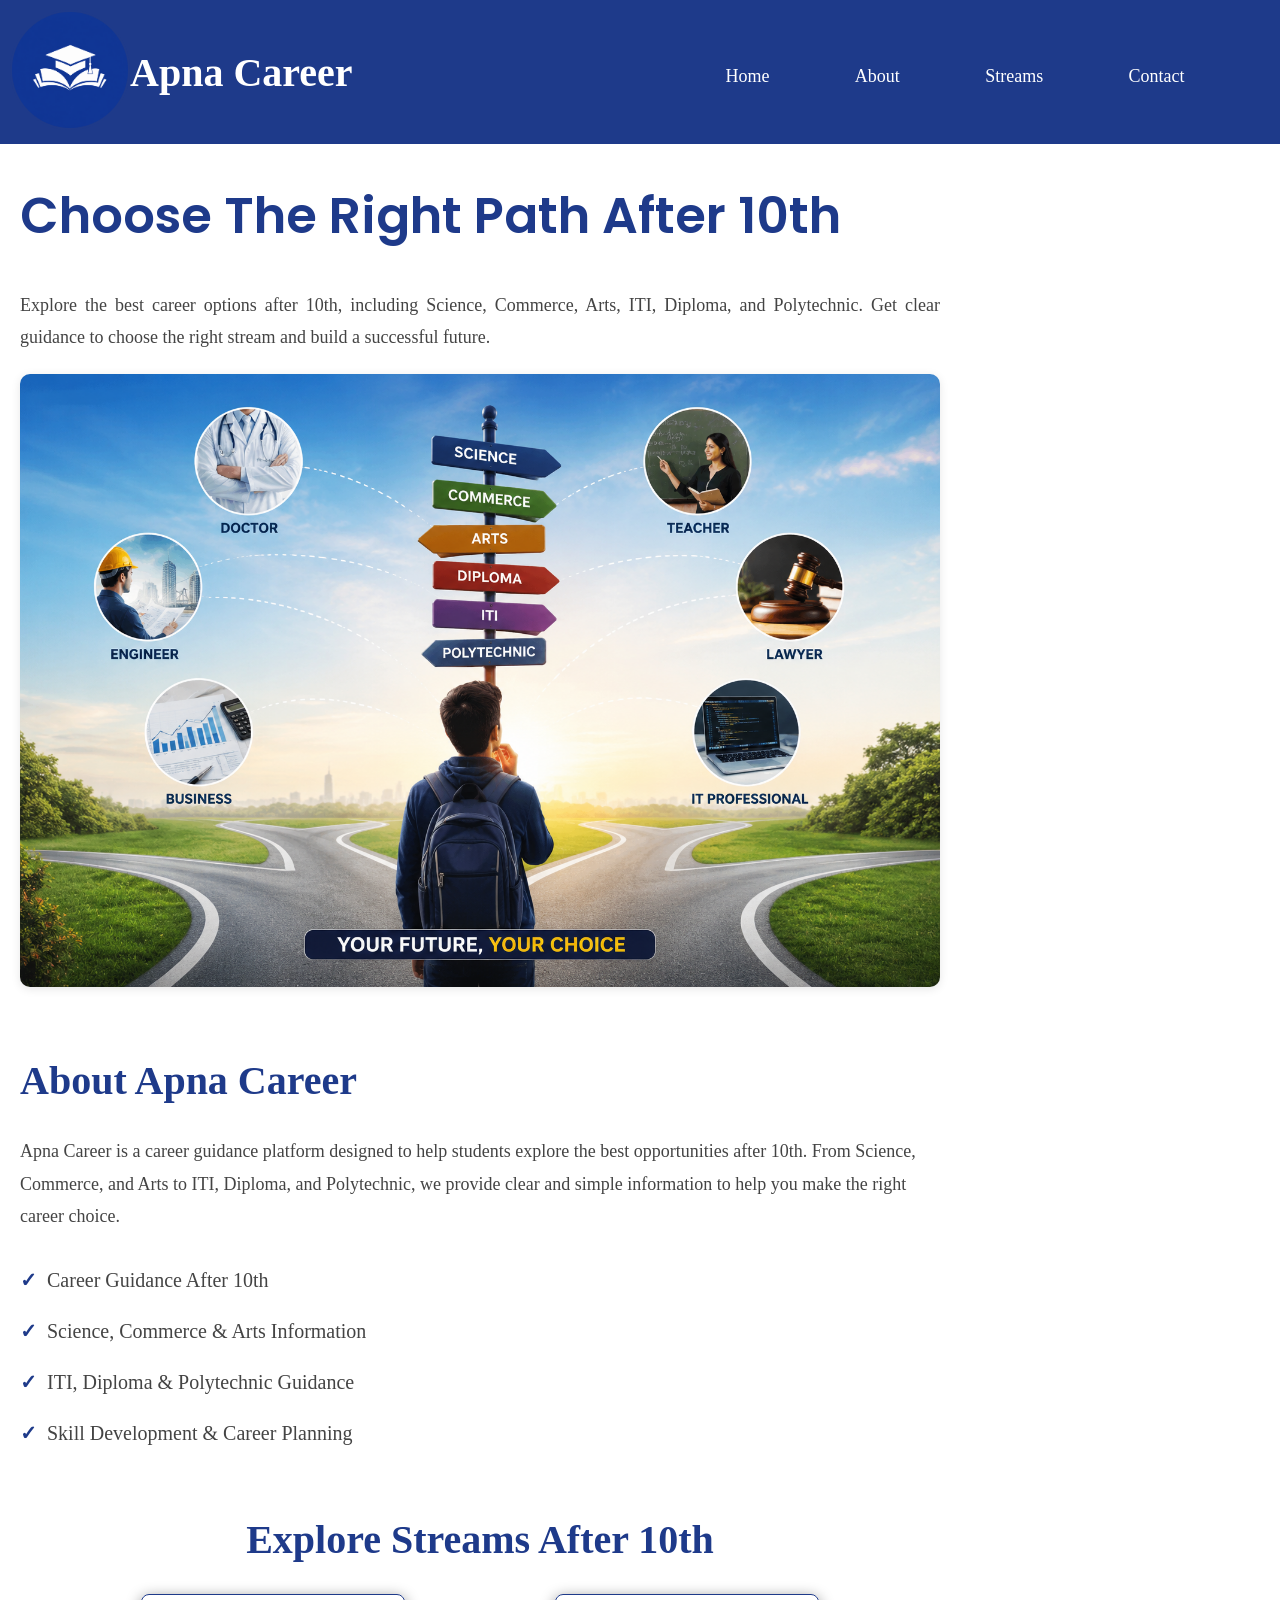
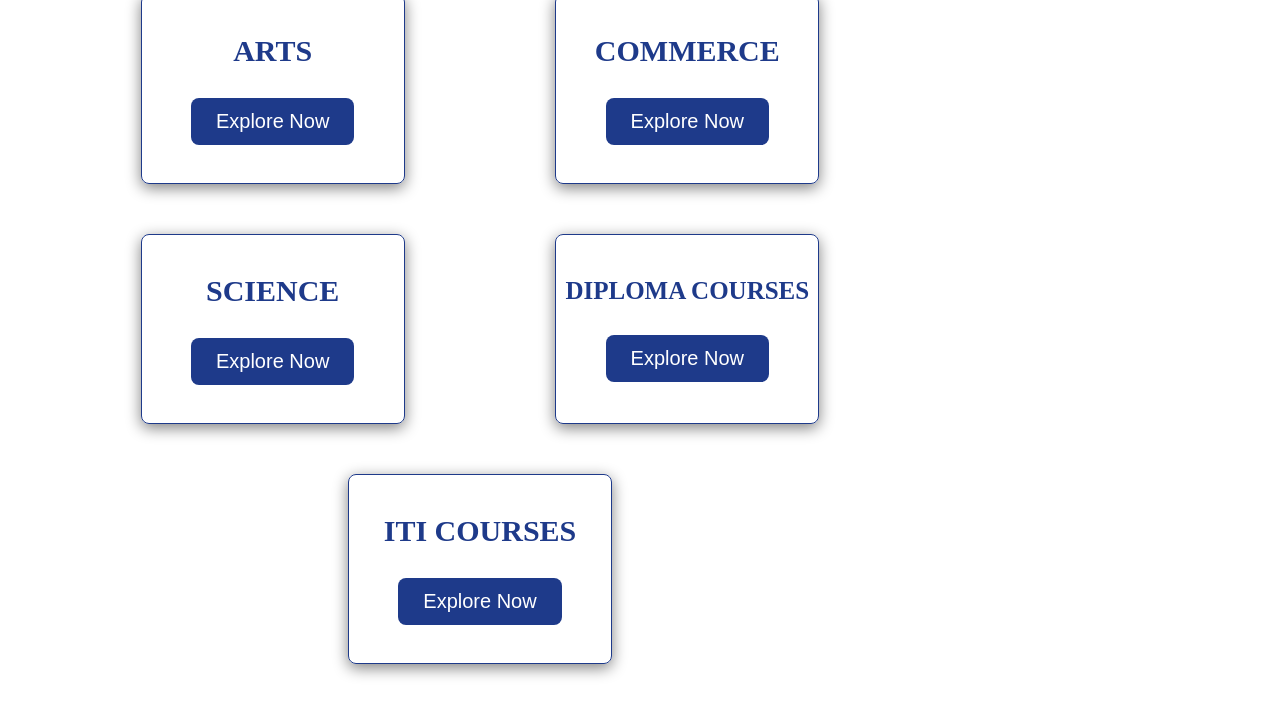
<file: index.html>
<!DOCTYPE html>
<html lang="en">

<head>
    <meta charset="UTF-8">
    <meta name="viewport" content="width=device-width, initial-scale=1.0">
    <meta name="description"
        content="Explore career options after 10th, including Science, Commerce, Arts, ITI, Diploma, Polytechnic, and various professional career paths.">
    <meta name="keywords"
        content="career guidance, career after 10th, science stream, commerce stream, arts stream, diploma, polytechnic, ITI, career options">
    <meta name="author" content="Ranjeet Suthar">
    <title>Apna Career | Career Guidance After 10th</title>
    <link rel="icon" type="png" href="mortarboard.png">

    <link rel="preconnect" href="https://fonts.googleapis.com">
    <link rel="preconnect" href="https://fonts.gstatic.com" crossorigin>
    <link href="https://fonts.googleapis.com/css2?family=Poppins:wght@400;700&display=swap" rel="stylesheet">

    <link rel="stylesheet" href="CSS/style.css">
</head>

<body>

    <!-- Header -->
    <header>
        <div class="logo-container">
            <div class="logo"><a href="index.html"><img src="Images/finalLogo.png" alt="Apna Career Logo"></a></div>
            <div class="website-name">
                <a href="index.html">
                    <h1>Apna Career</h1>
                </a>
            </div>
        </div>
        <div class="navbar">
            <a href="index.html">Home</a>
            <a href="#ABOUT">About</a>
            <a href="#STREAM">Streams</a>
            <a href="#CONTACT">Contact</a>
        </div>
    </header>

    <!-- Main Section -->
    <main>
        <!-- Hero Section -->
        <section class="HeroSection">
            <div class="hero">
                <h1>Choose The Right Path After 10th</h1>
            </div>
            <div class="hero">
                <div class="heroItem">
                    <p>Explore the best career options after 10th, including Science, Commerce, Arts, ITI,
                        Diploma, and
                        Polytechnic.
                        Get clear guidance to choose the right stream and build a successful future.</p>
                </div>

                <div class="heroItem">
                    <img src="Images/careerImg.png" alt="Career Tips Image">
                </div>
            </div>
        </section>

        <!-- About Section -->
        <section class="AboutSection" id="ABOUT">
            <h2 class="heading">About Apna Career</h2>
            <div class="About">
                <div class="aboutItem">
                    <p>Apna Career is a career guidance platform designed to help students explore the best
                        opportunities after 10th.
                        From Science, Commerce, and Arts to ITI, Diploma, and Polytechnic, we provide clear and simple
                        information to help you make the right career choice.
                    </p>
                </div>
                <div class="aboutItem" id="aboutItemList">
                    <ul>
                        <li>Career Guidance After 10th</li>
                        <li>Science, Commerce & Arts Information</li>
                        <li>ITI, Diploma & Polytechnic Guidance</li>
                        <li>Skill Development & Career Planning</li>
                    </ul>
                </div>
            </div>
        </section>

        <!-- Stream Section -->
        <section class="StreamSection" id="STREAM">
            <h2 class="heading" id="streamHeading">Explore Streams After 10th</h2>
            <div class="CardDiv">
                <div class="card">
                    <h2>ARTS</h2>
                    <a href="HTML/arts.html"><button>Explore Now</button></a>
                </div>
                <div class="card">
                    <h2>COMMERCE</h2>
                    <a href="#"><button>Explore Now</button></a>
                </div>
                <div class="card">
                    <h2>SCIENCE</h2>
                    <a href="#"><button>Explore Now</button></a>
                </div>
                <div class="card">
                    <h2 id="deplomaHeading">DIPLOMA COURSES</h2>
                    <a href="#"><button>Explore Now</button></a>
                </div>
                <div class="card">
                    <h2>ITI COURSES</h2>
                    <a href="#"><button>Explore Now</button></a>
                </div>
            </div>
        </section>
    </main>
</body>

</html>
</file>
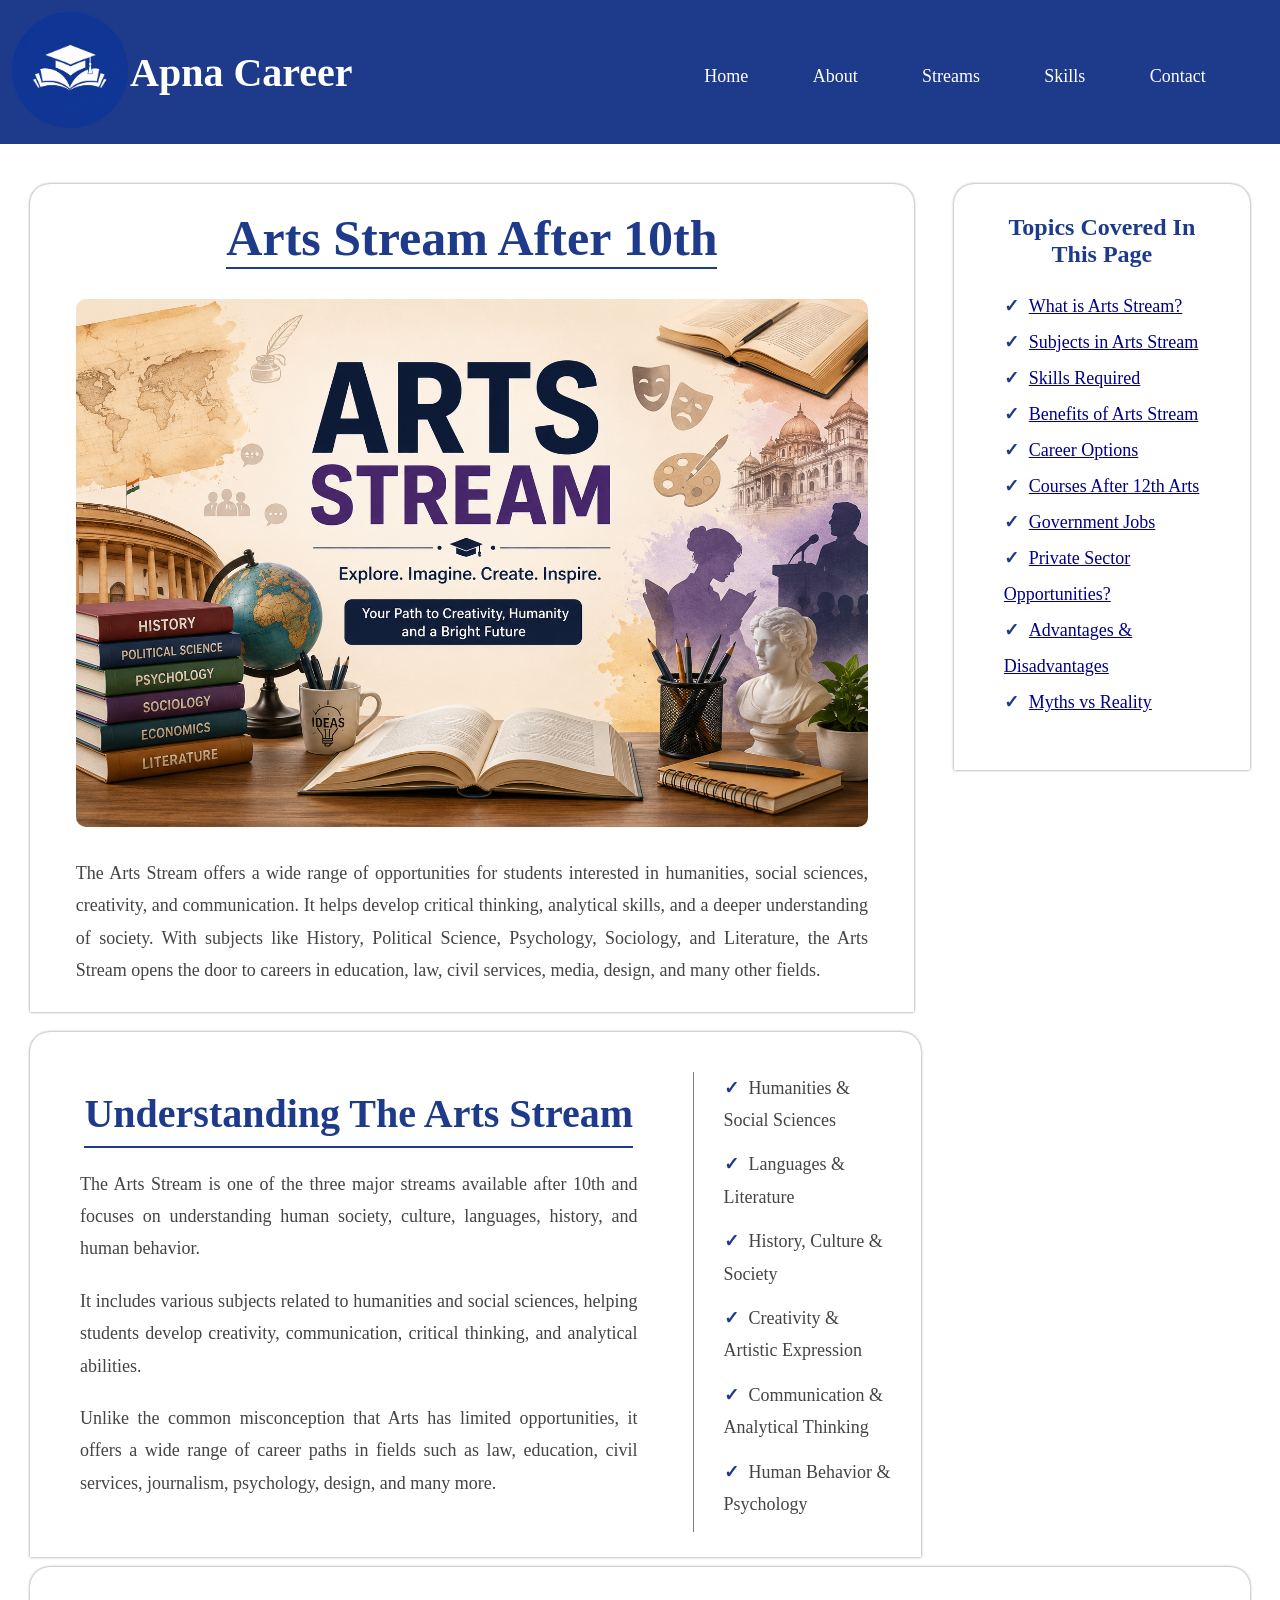
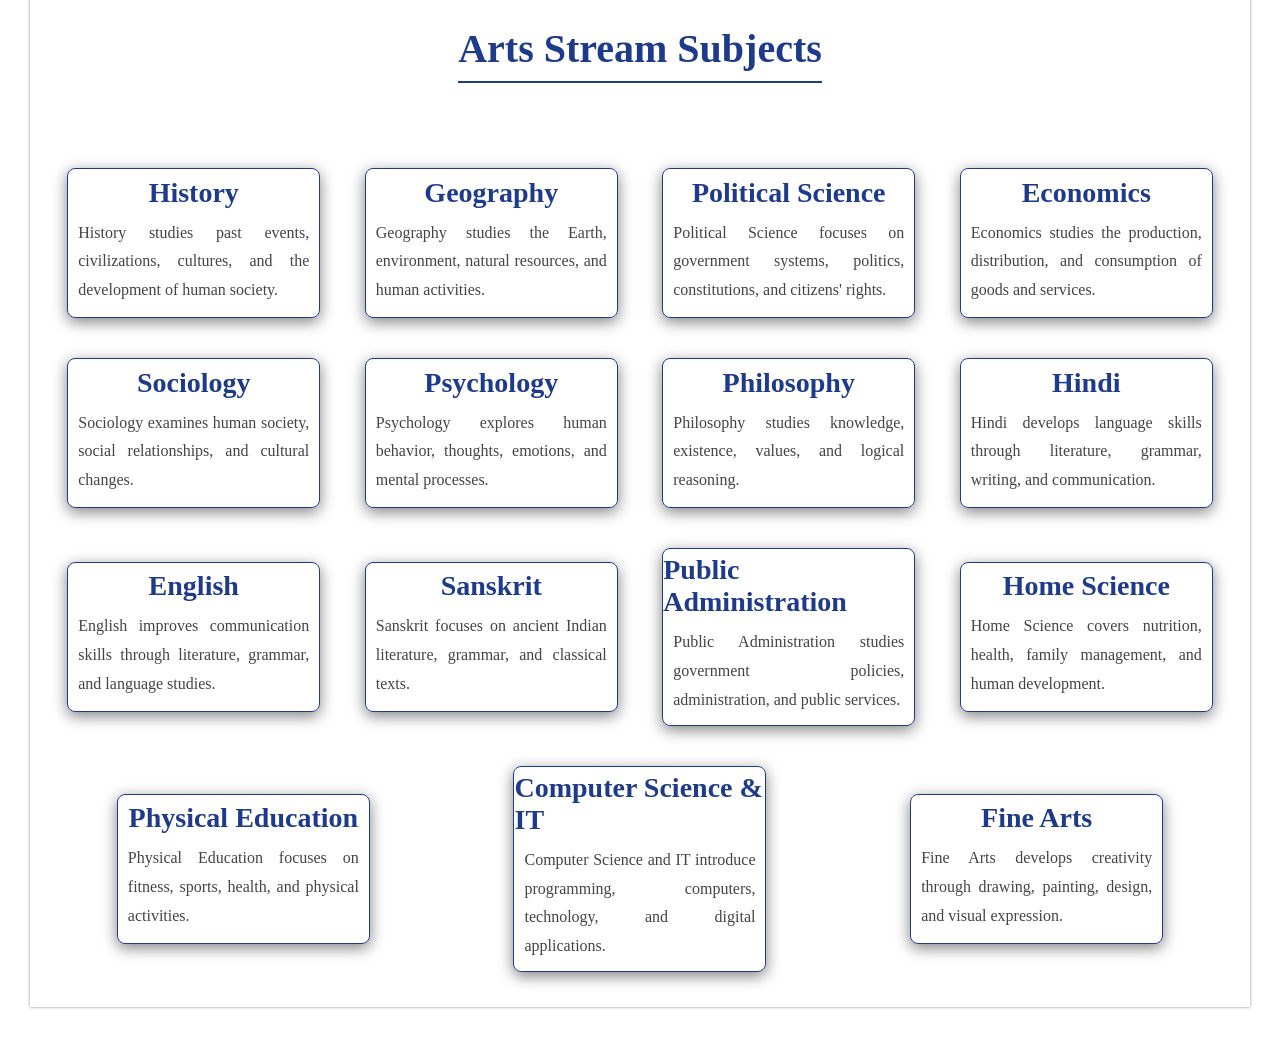
<file: HTML/arts.html>
<!DOCTYPE html>
<html lang="en">

<head>
    <meta charset="UTF-8">
    <meta name="viewport" content="width=device-width, initial-scale=1.0">
    <meta name="description"
        content="Learn everything about the Arts Stream after 10th, including subjects, career options, skills, courses, colleges, and future opportunities.">
    <meta name="keywords"
        content="arts stream, arts after 10th, arts subjects, arts career options, humanities stream, arts courses">
    <meta name="author" content="Ranjeet Suthar">
    <title>Arts Stream After 10th | Apna Career</title>
    <link rel="icon" type="png" href="../mortarboard.png">

    <link rel="preconnect" href="https://fonts.googleapis.com">
    <link rel="preconnect" href="https://fonts.gstatic.com" crossorigin>
    <link href="https://fonts.googleapis.com/css2?family=Poppins:wght@400;700&display=swap" rel="stylesheet">

    <link rel="stylesheet" href="../CSS/style.css">
</head>

<body class="StreamBody">
    <!-- Header -->
    <header>
        <div class="logo-container">
            <div class="logo"><a href="../index.html"><img src="../Images/finalLogo.png" alt="Apna Career Logo"></a>
            </div>
            <div class="website-name">
                <a href="../index.html">
                    <h1>Apna Career</h1>
                </a>
            </div>
        </div>
        <div class="navbar">
            <a href="../index.html">Home</a>
            <a href="../index.html#ABOUT">About</a>
            <a href="../index.html#STREAM">Streams</a>
            <a href="#">Skills</a>
            <a href="#">Contact</a>
        </div>
    </header>

    <!-- Main Section -->
    <main class="streamMain">
        <div class="xyz">
            <div class="streamHoreSection">
                <div class="streamHeading">
                    <h1>Arts Stream After 10th</h1>
                    <img class="streamHeroImage" src="../Images/ArtsImage.png" alt="Art Stream Image">
                </div>

                <div class="heroPara">
                    <p>The Arts Stream offers a wide range of opportunities for students interested in
                        humanities,
                        social
                        sciences, creativity, and communication.
                        It helps develop critical thinking, analytical skills, and a deeper understanding of society.
                        With
                        subjects like History, Political Science, Psychology, Sociology, and Literature,
                        the Arts Stream opens the door to careers in education, law, civil services, media, design, and
                        many
                        other fields.
                    </p>
                </div>
            </div>

            <div class="pageContant">
                <h2 class="pageContantHeading">Topics Covered In This Page</h2>
                <list class="list">
                    <ul>
                        <li><a href="#streamIntro">What is Arts Stream?</a></li>
                        <li><a href="#">Subjects in Arts Stream</a></li>
                        <li><a href="#">Skills Required</a></li>
                        <li><a href="#">Benefits of Arts Stream</a></li>
                        <li><a href="#">Career Options</a></li>
                        <li><a href="#">Courses After 12th Arts</a></li>
                        <li><a href="#">Government Jobs</a></li>
                        <li><a href="#">Private Sector Opportunities?</a></li>
                        <li><a href="#">Advantages & Disadvantages</a></li>
                        <li><a href="#">Myths vs Reality</a></li>
                    </ul>
                </list>
            </div>
        </div>

        <div class="streamHoreSection" id="streamIntro">
            <div class="introduction">
                <h2>Understanding The Arts Stream</h2>
                <p>
                    The Arts Stream is one of the three major streams available after 10th and focuses on
                    understanding human society, culture, languages, history, and human behavior.
                </p>
                <p>
                    It includes various subjects related to humanities and social sciences, helping students develop
                    creativity, communication, critical thinking, and analytical abilities.</p>
                <p>
                    Unlike the common misconception that Arts has limited opportunities, it offers a wide range of
                    career paths in fields such as law, education, civil services, journalism, psychology, design, and
                    many more.
                </p>
            </div>

            <div class="keyList">
                <ul>
                    <li>Humanities & Social Sciences</li>
                    <li>Languages & Literature</li>
                    <li>History, Culture & Society</li>
                    <li>Creativity & Artistic Expression</li>
                    <li>Communication & Analytical Thinking</li>
                    <li>Human Behavior & Psychology</li>
                </ul>
            </div>
        </div>

        <div class="streamHoreSection" id="pc">
            <div class="introduction">
                <h2>Arts Stream Subjects</h2>
            </div>

            <div class="subjectsDiv">

                <div class="subjects">
                    <h2>History</h2>
                    <p>
                        History studies past events, civilizations, cultures, and the development of human society.
                    </p>
                </div>

                <div class="subjects">
                    <h2>Geography</h2>
                    <p>
                        Geography studies the Earth, environment, natural resources, and human activities.
                    </p>
                </div>

                <div class="subjects">
                    <h2>Political Science</h2>
                    <p>
                        Political Science focuses on government systems, politics, constitutions, and citizens' rights.
                    </p>
                </div>

                <div class="subjects">
                    <h2>Economics</h2>
                    <p>
                        Economics studies the production, distribution, and consumption of goods and services.
                    </p>
                </div>

                <div class="subjects">
                    <h2>Sociology</h2>
                    <p>
                        Sociology examines human society, social relationships, and cultural changes.
                    </p>
                </div>

                <div class="subjects">
                    <h2>Psychology</h2>
                    <p>
                        Psychology explores human behavior, thoughts, emotions, and mental processes.
                    </p>
                </div>

                <div class="subjects">
                    <h2>Philosophy</h2>
                    <p>
                        Philosophy studies knowledge, existence, values, and logical reasoning.
                    </p>
                </div>

                <div class="subjects">
                    <h2>Hindi</h2>
                    <p>
                        Hindi develops language skills through literature, grammar, writing, and communication.
                    </p>
                </div>

                <div class="subjects">
                    <h2>English</h2>
                    <p>
                        English improves communication skills through literature, grammar, and language studies.
                    </p>
                </div>

                <div class="subjects">
                    <h2>Sanskrit</h2>
                    <p>
                        Sanskrit focuses on ancient Indian literature, grammar, and classical texts.
                    </p>
                </div>

                <div class="subjects">
                    <h2>Public Administration</h2>
                    <p>
                        Public Administration studies government policies, administration, and public services.
                    </p>
                </div>

                <div class="subjects">
                    <h2>Home Science</h2>
                    <p>
                        Home Science covers nutrition, health, family management, and human development.
                    </p>
                </div>

                <div class="subjects">
                    <h2>Physical Education</h2>
                    <p>
                        Physical Education focuses on fitness, sports, health, and physical activities.
                    </p>
                </div>

                <div class="subjects">
                    <h2>Computer Science & IT</h2>
                    <p>
                        Computer Science and IT introduce programming, computers, technology, and digital applications.
                    </p>
                </div>

                <div class="subjects">
                    <h2>Fine Arts</h2>
                    <p>
                        Fine Arts develops creativity through drawing, painting, design, and visual expression.
                    </p>
                </div>
            </div>
        </div>
    </main>
</body>

</html>
</file>
<file: CSS/style.css>
* {
    margin: 0;
    padding: 0;
    box-sizing: border-box;
}

html {
    scroll-behavior: smooth;
}

/* CSS For Mobile Phone */

/* Header */
header {
    height: fit-content;
    width: 100%;
    display: flex;
    flex-direction: column;
    justify-content: center;
    padding: 10px;
    background-color: #1E3A8A;
}

.logo-container {
    height: fit-content;
    width: 100%;
    display: flex;
    align-items: center;
}

.logo {
    height: auto;
    width: auto;
}

.logo img {
    height: auto;
    width: 90px;
    border: 2px solid #1E3A8A;
    border-radius: 50%;
}

.website-name {
    height: auto;
    width: auto;
}

.website-name h1 {
    font-size: 40px;
    color: white;
    font-weight: bold;
    font-family: 'Times New Roman', Times, serif;
}

.website-name a {
    text-decoration: none;
}

.navbar {
    height: fit-content;
    width: 100%;
    margin-top: 10px;
    display: flex;
    justify-content: space-evenly;
}

.navbar a {
    text-decoration: none;
    font-size: 18px;
    color: white;
    border-bottom: 1px solid white;
}

/* Hero Section */
.HeroSection {
    height: fit-content;
    width: 100%;
    display: flex;
    flex-direction: column;
    align-items: center;
    gap: 20px;
    padding: 10px;
    margin-top: 20px;
}

.hero {
    height: auto;
    width: 100%;
    padding: 5px;
    display: flex;
    flex-direction: column;
    gap: 20px;
}

.hero h1 {
    text-align: center;
    color: #1E3A8A;
    line-height: 1.3;
    font-family: 'Poppins';
    font-weight: 550;
}

.hero p {
    text-align: center;
    line-height: 1.6;
    color: #444;
}

.hero img {
    width: 100%;
    border-radius: 10px;
    box-shadow: 0px 2px 10px rgba(0, 0, 0, 0.1);
}

.heroItem {
    height: auto;
    width: 100%;
}

/* About Section */
.AboutSection {
    height: fit-content;
    width: 100%;
    display: flex;
    flex-direction: column;
    gap: 20px;
    align-items: center;
    margin-top: 20px;
    padding: 20px;
}

.About {
    height: auto;
    width: 100%;
    display: flex;
    flex-direction: column;
    gap: 20px;
}

.heading {
    height: auto;
    width: fit-content;
    text-align: center;
    font-size: 28px;
    color: #1E3A8A;
    line-height: 1.2;
}

.aboutItem {
    height: auto;
    width: 100%;
}

.aboutItem p {
    text-align: center;
    text-align: justify;
    line-height: 1.6;
    color: #444;
}

#aboutItemList ul {
    list-style: none;
    padding-left: 0;
}

#aboutItemList li {
    font-size: 18px;
    color: #444;
    margin-bottom: 15px;
    line-height: 1.6;
}

#aboutItemList li::before {
    content: "✓";
    color: #1E3A8A;
    font-weight: bold;
    margin-right: 10px;
}

/* Stream Section */
.StreamSection {
    height: fit-content;
    width: 100%;
    display: flex;
    flex-direction: column;
    align-items: center;
    justify-content: center;
}

.CardDiv {
    height: auto;
    width: 100%;
    margin-top: 20px;
    padding: 10px;
    display: flex;
    flex-direction: column;
    justify-content: center;
    align-items: center;
    gap: 20px;
}

.card {
    min-height: 150px;
    width: 80%;
    display: flex;
    flex-direction: column;
    align-items: center;
    justify-content: center;
    box-shadow: 0 4px 15px gray;
    transition: 0.5s;
    border-radius: 8px;
    border: 1px solid #1E3A8A;
}

.card h2 {
    font-size: 28px;
    color: #1E3A8A;
}

.card button {
    margin-top: 30px;
    padding: 12px 25px;
    font-size: 16px;
    border: none;
    border-radius: 8px;
    background-color: #1E3A8A;
    color: white;
}

.card:hover {
    transform: translateY(-10px);
}

#deplomaHeading {
    font-size: 25px;
}

/* Arts Stream */
.streamMain {
    padding: 8px;
}

.streamHoreSection {
    height: fit-content;
    width: 100%;
    padding: 20px;
    margin-top: 20px;
    display: flex;
    flex-direction: column;
    align-items: center;
    justify-content: center;
    gap: 20px;
    border-top-left-radius: 15px;
    border-top-right-radius: 15px;
    box-shadow: 0px 0px 3px gray;
}

.streamHeading {
    height: auto;
    width: 100%;
    display: flex;
    flex-direction: column;
    justify-content: center;
    align-items: center;
    gap: 20px;
}

.streamHeading h1 {
    color: #1E3A8A;
    border-bottom: 2px solid #1E3A8A;
    text-align: center;
}

.streamHeading img {
    height: auto;
    width: 100%;
    border-radius: 8px;
}

.heroPara {
    height: auto;
    width: 100%;
    text-align: justify;
    color: #444;
    line-height: 1.6;
}

.introduction {
    height: fit-content;
    width: 100%;
    display: flex;
    flex-direction: column;
    justify-content: center;
    align-items: center;
    gap: 20px;
}

.introduction h2 {
    height: auto;
    width: fit-content;
    font-size: 24px;
    text-align: center;
    line-height: 1.6;
    color: #1E3A8A;
    border-bottom: 2px solid #1E3A8A;
}

.introduction p {
    text-align: justify;
    line-height: 1.6;
    color: #444;
    margin-bottom: 0;
}

.keyList {
    width: 100%;
    margin-top: 15px;
}

.keyList ul {
    list-style: none;
    padding-left: 0;
}

.keyList li {
    font-size: 18px;
    color: #444;
    line-height: 1.8;
    margin-bottom: 12px;
}

.keyList li::before {
    content: "✓";
    color: #1E3A8A;
    font-weight: bold;
    margin-right: 10px;
}

/* Page Contant */
.pageContant {
    height: fit-content;
    width: 100%;
    padding: 20px;
    margin-top: 20px;
    display: flex;
    flex-direction: column;
    border-top-left-radius: 15px;
    border-top-right-radius: 15px;
    box-shadow: 0px 0px 3px gray;
}

.pageContantHeading {
    font-size: 26px;
    color: #1E3A8A;
    text-align: center;
}

.list {
    height: fit-content;
    width: 100%;
    padding: 15px;
    line-height: 1.8;
    font-size: 18px;
}

.list ul {
    list-style: none;
    padding-left: 0;
}

.list li::before {
    content: "✓";
    color: #1E3A8A;
    font-weight: bold;
    margin-right: 10px;
}

.list a:active {
    color: #1E3A8A;
}

/* Stream Card */
.subjectsDiv {
    height: auto;
    width: 100%;
    margin-top: 20px;
    padding: 10px;
    display: flex;
    flex-direction: row;
    flex-wrap: wrap;
    justify-content: center;
    align-items: center;
    gap: 20px;
}

.subjects {
    min-height: 130px;
    width: 100%;
    display: flex;
    flex-direction: column;
    align-items: center;
    justify-content: center;
    box-shadow: 0 4px 15px gray;
    transition: 0.5s;
    border-radius: 8px;
    border: 1px solid #1E3A8A;
}

.subjects h2 {
    font-size: 24px;
    color: #1E3A8A;
    margin-top: 5px;
}

.subjects p {
    text-align: justify;
    line-height: 1.6;
    color: #444;
    margin: 10px;
}

@media (min-width: 340px) and (max-width: 392px) {
    .streamHeading h1 {
        font-size: 28px;
    }

    .pageContantHeading {
        font-size: 24px;
    }

    .introduction h2 {
        font-size: 20px;
    }
}

/* CSS For Lablats */

@media (min-width: 768px) {

    /* Header */
    header {
        flex-direction: row;
        align-items: center;
    }

    .logo-container {
        height: auto;
        width: 50%;
    }

    .logo img {
        width: 120px;
    }

    .navbar {
        height: auto;
        width: 50%;
    }

    /* Hero Section */
    .hero {
        height: auto;
        width: 100%;
        padding: 10px;
        align-items: center;
        justify-content: center;
    }

    .hero h1 {
        font-size: 40px;
    }

    .hero p {
        line-height: 1.8;
        font-size: 18px;
    }

    .heroItem {
        height: auto;
        width: 80%;
    }

    /* About Section */
    .AboutSection {
        gap: 30px;
        margin-top: 30px;
    }

    .heading {
        font-size: 35px;
    }

    .About {
        height: auto;
        width: 80%;
        gap: 30px;
    }

    .aboutItem p {
        line-height: 1.8;
        color: #444;
        font-size: 18px;
    }

    #aboutItemList li {
        font-size: 20px;
        line-height: 1.8;
    }

    /* Stream Section */
    .StreamSection {
        padding: 30px;
    }

    #streamHeading {
        text-align: center;
    }

    .CardDiv {
        height: auto;
        width: 90%;
        flex-direction: row;
        flex-wrap: wrap;
        align-items: center;
        justify-content: space-evenly;
        gap: 30px;
    }

    .card {
        min-height: 170px;
        width: 47%;
    }

    .card h2 {
        font-size: 30px;
    }

    .card button {
        margin-top: 30px;
        font-size: 20px;
    }

    /* Arts Stream */
    .streamMain {
        padding: 25px;
    }

    .streamHoreSection {
        border-top-left-radius: 20px;
        border-top-right-radius: 20px;
    }

    .streamHeading {
        gap: 30px;
    }

    .streamHeading h1 {
        font-size: 38px;
    }

    .streamHeading img {
        height: auto;
        width: 95%;
        border-radius: 10px;
    }

    .heroPara {
        height: auto;
        width: 95%;
        text-align: justify;
        color: #444;
        line-height: 1.8;
        font-size: 18px;
    }

    .introduction h2 {
        font-size: 30px;
    }

    .introduction p {
        line-height: 1.8;
        color: #444;
        font-size: 18px;
    }

    /* Page Contant */
    .pageContant {
        padding: 30px;
        margin-top: 30px;
        border-top-left-radius: 20px;
        border-top-right-radius: 20px;
        box-shadow: 0px 0px 3px gray;
    }

    .pageContantHeading {
        font-size: 30px;
    }

    .list {
        height: fit-content;
        width: 100%;
        padding: 20px;
        line-height: 2;
        font-size: 20px;
    }

    /* Stream Card */
    .subjectsDiv {
        height: auto;
        width: 100%;
        margin-top: 20px;
        flex-direction: row;
        justify-content: space-around;
        align-items: center;
        gap: 30px;
    }

    .subjects {
        min-height: 170px;
        width: 45%;
    }

    .subjects h2 {
        font-size: 28px;
    }

    .subjects p {
        text-align: justify;
        line-height: 1.8;
    }
}

/* CSS For Dasktop */

@media (min-width: 1048px) {

    /* Header */
    .navbar a {
        border-bottom: 1px solid transparent;
    }

    .navbar a:hover {
        border-bottom: 1px solid white;
    }

    /* Hero Section */
    .HeroSection {
        width: 75%;
    }

    .hero {
        justify-content: start;
        align-items: start;
    }

    .heroItem {
        width: 100%;
    }

    .heroItem p {
        width: 100%;
        text-align: justify;
    }

    .hero h1 {
        width: 100%;
        font-size: 50px;
        text-align: left;
    }

    .heroItem {
        display: flex;
        align-items: center;
        justify-content: center;
    }

    /* About Section */
    .AboutSection {
        height: fit-content;
        width: 75%;
    }

    .heading {
        height: auto;
        width: 100%;
        text-align: left;
        font-size: 40px;
    }

    .aboutItem p {
        text-align: start;
    }

    .About {
        width: 100%;
    }

    /* Stream Section */
    .StreamSection {
        height: fit-content;
        width: 75%;
    }

    .CardDiv {
        height: auto;
        width: 100%;
        gap: 50px;
    }

    .card {
        min-height: 190px;
        width: 30%;
    }

    /* Arts Stream */
    .streamMain {
        padding: 30px;
    }

    .streamHoreSection {
        height: fit-content;
        width: 75%;
        padding: 25px;
        margin-top: 10px;
        gap: 30px;
    }

    .streamHeading h1 {
        font-size: 50px;
    }

    #streamIntro {
        height: auto;
        width: 73%;
        display: flex;
        flex-direction: row;
        align-items: flex-start;
        justify-content: center;
        margin-top: 20px;
    }

    .introduction {
        height: auto;
        width: 75%;
        padding: 25px;
    }

    .introduction h2 {
        font-size: 40px;
    }

    .keyList {
        height: auto;
        width: 25%;
        border-left: 1px solid gray;
        padding-left: 30px;
    }

    /* Page Contant */
    .xyz {
        display: flex;
        gap: 40px;
    }

    .pageContant {
        width: 25%;
        margin-top: 10px;
    }

    .pageContantHeading {
        font-size: 24px;
    }

    .list {
        height: fit-content;
        width: 100%;
        padding: 20px;
        line-height: 2;
        font-size: 18px;
    }

    .list ul li a {
        color: darkblue;
    }

    .list ul li a:hover {
        color: blue;
    }

    /* Stream Card */

    #pc {
        width: 100%;
    }

    .subjectsDiv {
        height: auto;
        width: 100%;
        gap: 40px;
    }

    .subjects {
        min-height: 150px;
        width: 22%;
    }
}
</file>
